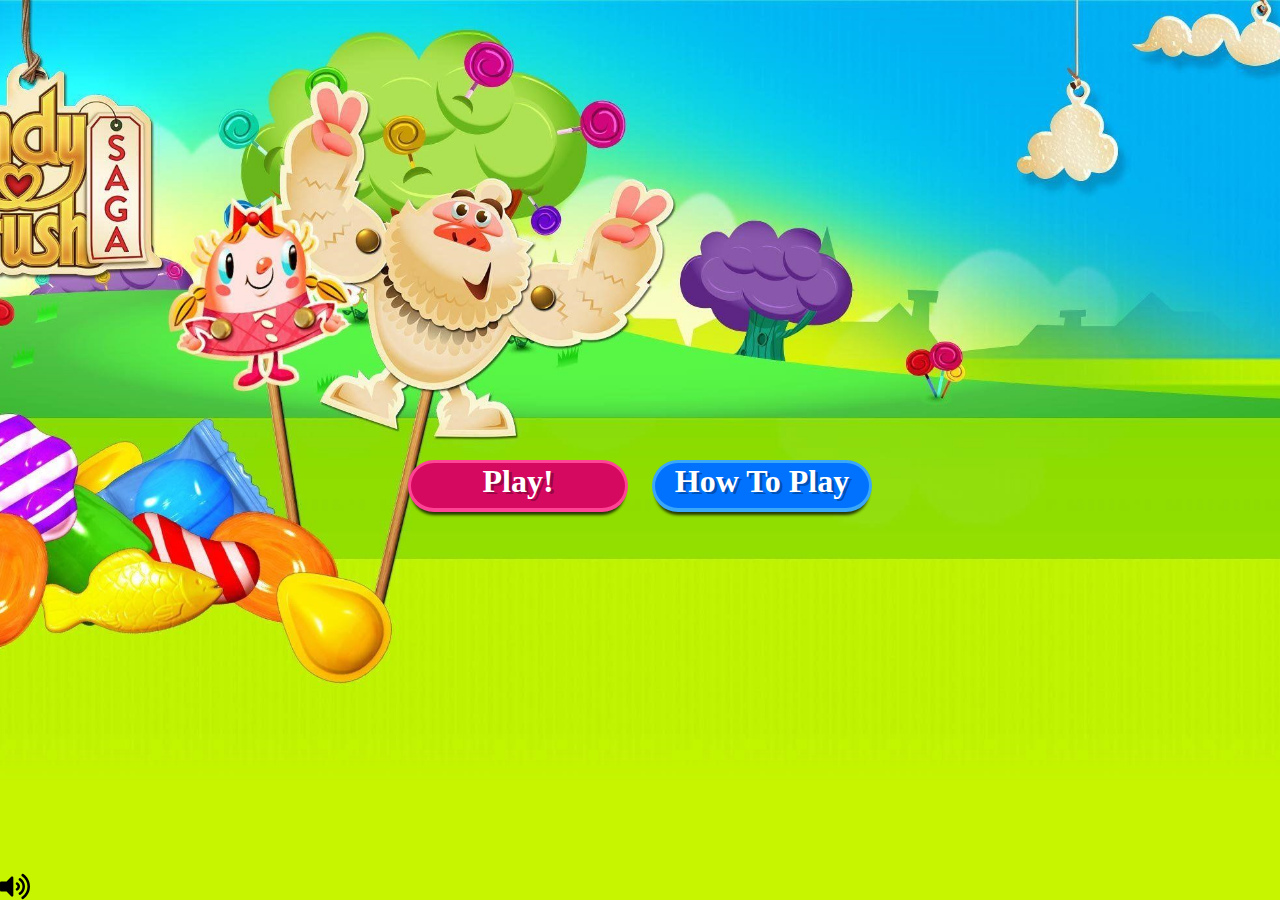
<file: final candy crush/candycrushfinal/index.html>
<!DOCTYPE html>
<html lang="en">

<head>
    <title>Candycrush game</title>
    <meta charset="UTF-8">
    <meta http-equiv="X-UA-Compatible" content="IE=edge">
    <meta name="viewport" content="width=device-width, initial-scale=1.0">
    <link href="./css/mainmenu.css" rel="stylesheet">



</head>

<body>
    <div class="wrapper">
        <div class="buttons">
            <button id="button1" class="candy" onclick="window.location.href='./html/level1.html'">Play!</button>
            <button id="button2" class="candy" onclick=""> How To Play </button>
        </div>
        <!--Creates the popup body-->
        <div class="popup-overlay">
            <!--Creates the popup content-->

            <div class="popup-content">
                <h2 class="h2">Instructions:</h2>
                <p class="text"> Touch a candy and swipe it with your finger.Match 3 or more candies of the same color
                    to clear them and gain points to meet the target.</p>

                <p class="text">Like this:</p>
                <div>
                    <img src="./images/new.jfif" alt="new">
                </div>

                <!--popup's close button-->
                <button class="close" id="button3" onclick="">Close</button>
            </div>
        </div>
    </div>

    <audio id="audioFile" controls loop hidden>
        <source src="./sound/CandyCrushLoop5.mp3" type="audio/mpeg">
    </audio>

    <a class='musicOff' href="#!"><img src="./images/volume-off.svg" id="myImg" alt="speaker"></a>



    <script src="https://code.jquery.com/jquery-3.6.0.min.js"></script>
    <script src="./javascript/index.js"></script>



</body>

</html>
</file>
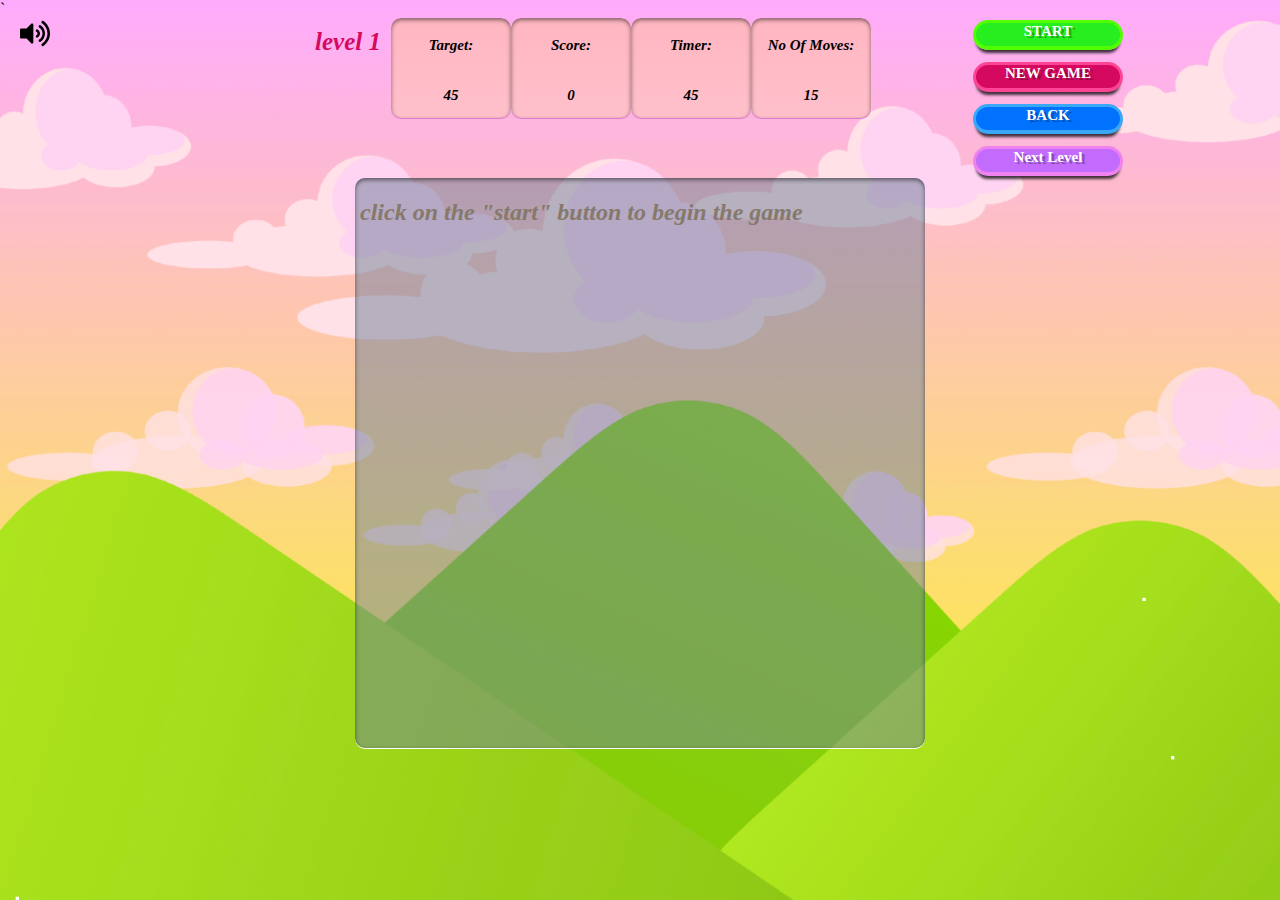
<file: final candy crush/candycrushfinal/html/level1.html>
<!DOCTYPE html>
<html lang="en">

<head>
    <title>candycrush level1</title>
    <meta charset="UTF-8">
    <link href="../css/candycrush.css" rel="stylesheet">
</head>

<body>
    `


    <!--Main Menu-->
    <div class="container">
        <div class="bar">
            <h1 class="level">level 1</h1>
            <div class="target-board">
                <h3>Target:</h3>
                <h1 id="target"><span>45</span></h1>
            </div>

            <div class="score-board">
                <h3>Score:</h3>
                <h1 id="score"><span>0</span></h1>
            </div>

            <div class="time-board">
                <h3>Timer:</h3>
                <h1 id="time-left"><span>45</span></h1>
            </div>

            <div class="moves">
                <h3>No Of Moves:</h3>
                <H1 ID="noOfMoves"><span>15</span></H1>
            </div>
        </div>

        <div class="button">
            <div>
                <button id="start-button" class="candy">START</button>
            </div>

            <div>
                <button id="new-game" class="candy">NEW GAME</button>
            </div>

            <div>
                <button id="back-button" class="candy" onclick="window.location.href='../index.html'">BACK</button>
            </div>
            <div>
                <button id="next-level" class="candy" disabled="disabled">Next Level</button>
            </div>
        </div>



    </div>



    <div class="winner">
        <span class="helper"></span>
        <div>
            <div class="popupCloseButton">&times;</div>
            <p>congratulation!! you've won<br />click on the "next level button" to proceed.</p>
            <img src="../images/winner.png" alt="winner">
        </div>
    </div>
    <div class="loser">
        <span class="helper"></span>
        <div>
            <div class="popupCloseButton">&times;</div>
            <p>opps times up!! try again<br />click on the "new game" button to try again.</p>
            <img src="../images/gameover.jpg" alt="loser">
        </div>
    </div>

    <div class="parent">
        <div class="grid">
            <h1 class="clickOnStart">click on the "start" button to begin the game</h1>

        </div>
    </div>
    <audio id="audioFile" controls loop hidden>
        <source src="../sound/CandyCrushLoop5.mp3" type="audio/mpeg">
    </audio>

    <a class='musicOff' href="#!"><img src="../images/volume-off.svg" id="myImg" alt="speaker"></a>

    <Script src="https://code.jquery.com/jquery-3.6.0.min.js"></Script>

    <script src="../javascript/candycrush.js"></script>
</body>

</html>
</file>
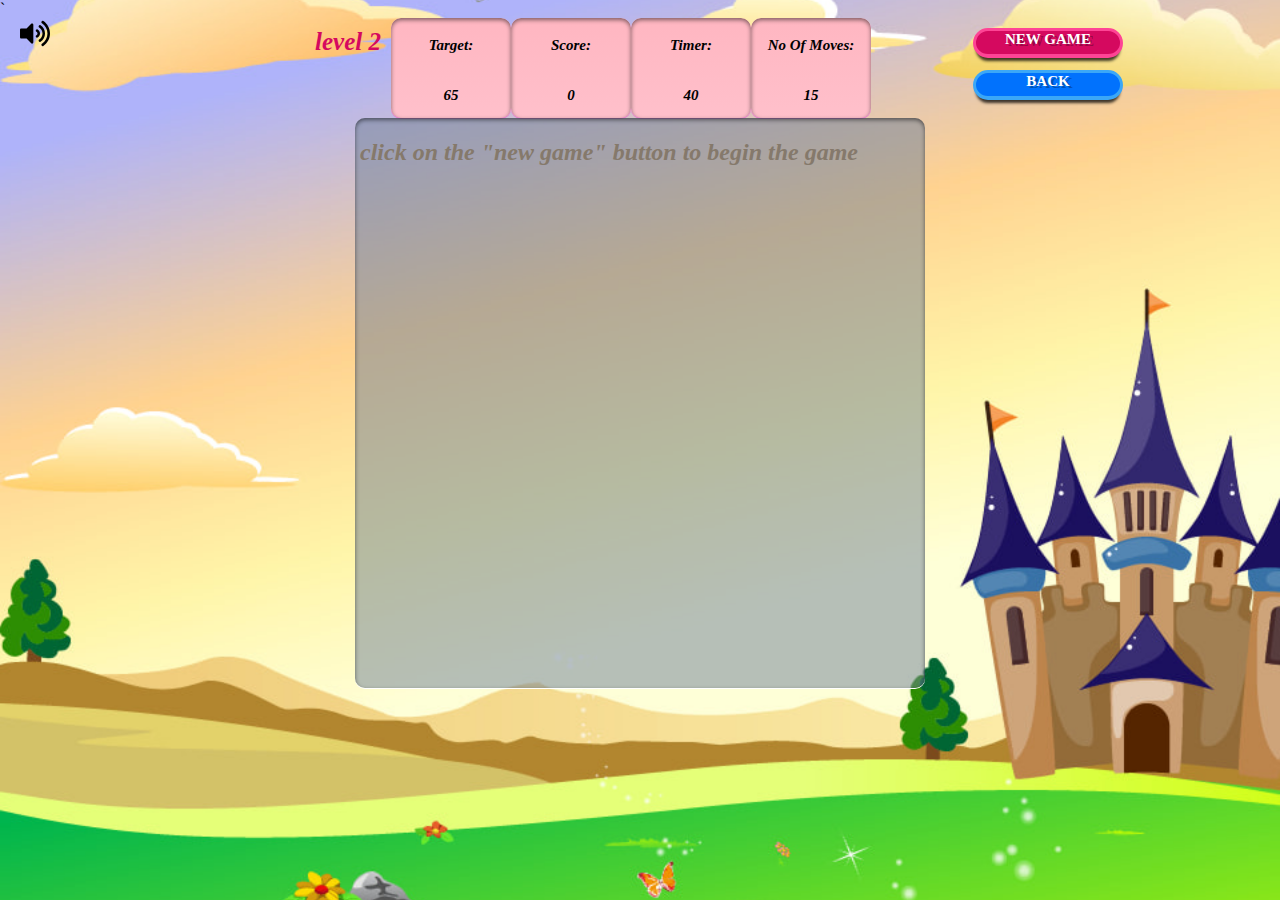
<file: final candy crush/candycrushfinal/html/level2.html>
<!DOCTYPE html>
<html lang="en">

<head>
    <meta charset="UTF-8">
    <title>Candy crush level2</title>
    <link href="../css/candycrush.css" rel="stylesheet">
    <link href="../css/level2.css" rel="stylesheet">
</head>

<body>
    `






    <!--Main Menu-->
    <div class="container">
        <div class="bar">
            <h1 class="level">level 2</h1>
            <div class="target-board">
                <h3>Target:</h3>
                <h1 id="target"><span>65</span></h1>
            </div>

            <div class="score-board">
                <h3>Score:</h3>
                <h1 id="score"><span>0</span></h1>
            </div>

            <div class="time-board">
                <h3>Timer:</h3>
                <h1 id="time-left"><span>40</span></h1>
            </div>

            <div class="moves">
                <h3>No Of Moves:</h3>
                <H1 ID="noOfMoves"><span>15</span></H1>
            </div>
        </div>

        <div class="button">


            <div>
                <button id="new-game" class="candy">NEW GAME</button>
            </div>

            <div>
                <button id="back-button" class="candy" onclick="window.location.href='../index.html'">BACK</button>
            </div>
        </div>



    </div>

    <div class="winner">
        <span class="helper"></span>
        <div>
            <div class="popupCloseButton">&times;</div>
            <p>congratulation!! you've won<br />click on the "next level button" to proceed.</p>
            <img src="../images/winner.png" alt="winner">
        </div>
    </div>
    <div class="loser">
        <span class="helper"></span>
        <div>
            <div class="popupCloseButton">&times;</div>
            <p>opps times up!! try again<br />click on the "new game" button to try again.</p>
            <img src="../images/gameover.jpg" alt="loser">
        </div>
    </div>




    <div class="parent">
        <div class="grid">
            <h1 class="clickOnStart">click on the "new game" button to begin the game</h1>

        </div>
    </div>
    <audio id="audioFile" controls loop hidden>
        <source src="../sound/CandyCrushLoop5.mp3" type="audio/mpeg">
    </audio>

    <a class='musicOff' href="#!"><img src="../images/volume-off.svg" alt="speaker" id="myImg"></a>

    <Script src="https://code.jquery.com/jquery-3.6.0.min.js"></Script>

    <script src="../javascript/level2.js"></script>
</body>

</html>
</file>
<file: final candy crush/candycrushfinal/css/mainmenu.css>
body {
    background: url("../images/candy.jpg") no-repeat center center fixed;
    background-size: cover;
    position: absolute;
    margin: 0;
    height: 100%;
    width: 100%;
}

.wrapper {
    display: flex;
    flex-flow: column wrap;
    align-items: center;
    justify-content: center;
    height: 100%;
}

#button1 {
    border-color: #FE4495;
    background-color: #d5095f;
}

#button2 {
    border-color: #3BA7F7;
    background-color: #0172FD;
}

.candy {
    position: relative;
    margin: 10px;
    padding: 0 6px 8px;
    font-family: 'Pacifico', cursive;
    box-sizing: border-box;
    min-width: 220px;
    font-weight: bold;
    font-size: 32px;
    color: #fff;
    z-index: 1;
    cursor: pointer;
    outline: none;
    overflow: hidden;
    border-style: solid;
    border-width: 3px 3px 4px;
    text-shadow: 3px 2px 0 rgba(0, 0, 0, .3);
    border-radius: 40px;
    box-shadow: 0 6px 3px -3px rgba(0, 0, 0, .75);
    transition: all 25s cubic-bezier(1, -0.4, 0, 1.4);
    animation: bounce 4s ease-out 0s infinite normal both;
}

@keyframes bounce {
    2%,
    6% {
        transform: rotate(-5deg);
    }
    4%,
    8% {
        transform: rotate(5deg);
    }
    0%,
    10% {
        transform: inherit;
    }
}

;
@keyframes bounce {
    2%,
    6% {
        transform: rotate(-5deg) scale(.8);
    }
    4%,
    8% {
        transform: rotate(5deg) scale(.8);
    }
    0%,
    10% {
        transform: scale(.8);
    }
}

.candy:hover,
.candy:focus {
    transform: scale(.8);
    filter: brightness(66%);
    animation: bouncemin 4s ease-out 0s infinite normal both;
}

.candy:before,
.candy:after {
    content: '';
    position: absolute;
    top: 0;
    left: 0;
    z-index: -1;
}

.candy:before {
    height: 60%;
    width: 100%;
    border-radius: 0 0 25% 25%;
    background: linear rgba(255, 255, 255, .6), rgba(255, 255, 255, .2) 20%;
}

 :after {
    width: 9px;
    height: 18px;
    margin: 4px 0 0 16px;
    
    border-radius: 50%;
    transform: rotate(50deg);
}

.popup-overlay {
    visibility: hidden;
    z-index: 2;
}

.popup-content {
    visibility: hidden;
}

.popup-overlay.active {
    visibility: visible;
}

.popup-content.active {
    visibility: visible;
    background-color: pink;
    height: 400px;
    width: 400px;
    border: 4mm ridge #ff00b3;
    font-family: Georgia, 'Times New Roman', Times, serif;
}

.text {
    text-align: center;
}

.h2 {
    text-align: center;
}

div>div>div>div>img {
    margin: 0 auto;
    display: block;
}

.close {
    border-color: #FE4495;
    background-color: #d5095f;
    margin: 0 auto;
    display: block;
    margin-top: 50px;
    min-width: 150px;
    font-weight: bold;
    font-size: 25px;
    color: white;
    cursor: pointer;
    outline: none;
    overflow: hidden;
    border-style: solid;
    border-width: 3px 3px 4px;
    border-color: #FE4495;
    background-color: #d5095f;
    margin: 0 auto;
    display: block;
    margin-top: 50px;
}

.buttons {
    position: absolute;
    top: 50%;
}

#myImg {
    position: absolute;
    bottom: 0%;
    left: 0%;
    width:30px;
}
</file>
<file: final candy crush/candycrushfinal/css/candycrush.css>
html,
    body {
        background: url("../images/candycrushbg.png") no-repeat center center fixed;
        background-size: cover;
        position: absolute;
        overflow-x: hidden;
        width: 100%;
        height: 100%;
        padding: 0;
        margin: 0;
    }
    
    .grid {
        height: 560px;
        min-width: 560px;
        max-width: 560px;
        display: flex;
        flex-wrap: wrap;
        background-color: rgba(109, 127, 151, 0.5);
        padding: 5px;
        border-radius: 10px;
        box-shadow: 0 2px 4px rgba(0, 0, 0, 0.5) inset, 0 1px 0 #fff;
        color: #85796b;
        cursor: pointer;
    }
    
    .parent {
        display: flex;
        justify-content: center;
        align-items: center;
    }
    
    .grid div {
        height: 70px;
        width: 70px;
        animation: shake 0.5s;
        animation-iteration-count: infinite;
    }
    /* @keyframes shake {
    0% {
        transform: translate(1px, 1px) rotate(0deg);
    }
    10% {
        transform: translate(-1px, -2px) rotate(-1deg);
    }
    20% {
        transform: translate(-3px, 0px) rotate(1deg);
    }
    30% {
        transform: translate(3px, 2px) rotate(0deg);
    }
    40% {
        transform: translate(1px, -1px) rotate(1deg);
    }
    50% {
        transform: translate(-1px, 2px) rotate(-1deg);
    }
    60% {
        transform: translate(-3px, 1px) rotate(0deg);
    }
    70% {
        transform: translate(3px, 1px) rotate(-1deg);
    }
    80% {
        transform: translate(-1px, -1px) rotate(1deg);
    }
    90% {
        transform: translate(1px, 2px) rotate(0deg);
    }
    100% {
        transform: translate(1px, -2px) rotate(-1deg);
    }
} */
    .grid h1{
        font-size:x-large;
    }
    .container {
        display: flex;
        flex-direction: row;
        justify-content: center;
   
        border-radius: 10px;
        color: #f2f2f2;
        text-align: center;
  
        text-decoration: none;
        font-size: 17px;
        box-sizing: border-box;
    }
    
    .bar {
      
        display: flex;
        flex-direction: row;
        margin-left:150px;
        

      
       
    }
    
    .score-board,
    .target-board,
    .time-board,
    .moves {
        background-color: #ffc0cb;
        border-radius: 10px;
        display: flex;
        flex-direction: column;
        justify-content: space-around;
        align-items: center;
        text-align: center;
        background-image: linear-gradient(#FFB6C1, #FFC0CB);
        box-shadow: 0 2px 4px rgb(0 0 0 / 50%) inset, 0 1px 0 rgb(228, 122, 205);
        color: black;
        font-family: 'Pacifico', cursive;
        min-width: 120px;
        height:100px;
        text-align: center;
        font-size: 10px;
    }
    
    #moves,
    #time-left,
    h3,
    h1 {
        font-style: oblique 90deg;
        font-size: 15px;
    }
    
    .candy {
        position: relative;
        margin: 2px;
        padding: 0 6px 8px;
        font-family: 'Pacifico', cursive;
        box-sizing: border-box;
        min-width: 150px;
        height: 30px;
        font-weight: bold;
        font-size: 15px;
        color: #fff;
        cursor: pointer;
        outline: none;
        border-style: solid;
        border-width: 3px 3px 4px;
        text-shadow: 3px 2px 0 rgba(0, 0, 0, .3);
        border-radius: 40px;
        box-shadow: 0 6px 3px -3px rgba(0, 0, 0, .75);
        transition: all 25s cubic-bezier(1, -0.4, 0, 1.4);
        animation: bounce 4s ease-out 0s infinite normal both;
    }
    
    @keyframes bounce {
        2%,
        6% {
            transform: rotate(-5deg);
        }
        4%,
        8% {
            transform: rotate(5deg);
        }
        0%,
        10% {
            transform: inherit;
        }
    }
    
    ;
    @keyframes bounce {
        2%,
        6% {
            transform: rotate(-5deg) scale(.8);
        }
        4%,
        8% {
            transform: rotate(5deg) scale(.8);
        }
        0%,
        10% {
            transform: scale(.8);
        }
    }
    
    #start-button {
        border-color: rgb(81, 255, 0);
        background-color: #11f509e7;
    }
    
    #new-game {
        border-color: #FE4495;
        background-color: #d5095f;
        margin-top: 10px;
    }
    
    #back-button {
        border-color: #3BA7F7;
        background-color: #0172FD;
        margin-top: 10px;
        margin-bottom: 10px;
    }
    
    .candy:hover,
    .candy:focus {
        transform: scale(.8);
        filter: brightness(66%);
        animation: bouncemin 4s ease-out 0s infinite normal both;
    }
    
    .candy:before,
    .candy:after {
        content: '';
        position: absolute;
        top: 0;
        left: 0;
    }
    
    .candy:before {
        height: 40%;
        width: 100%;
        border-radius: 0 0 25% 25%;
        
    }
    
     :after {
        width: 9px;
        height: 18px;
        margin: 4px 0 0 16px;
        
        border-radius: 50%;
        transform: rotate(50deg);
    }
    
    .button {
        margin-left: 60px;
        padding-left: 40px;
    }
    .level{
        margin:10px;
        color:#d5095f;
        font-size: 25px;
   
      
    }
    #next-level{
        background-color: rgb(194, 107, 252);
        border-color: violet;
    }
  .winner,.loser{
        background:rgba(0,0,0,.4);
        cursor:pointer;
        display:none;
        height:100%;
        position:fixed;
        text-align:center;
        top:0;
        width:100%;
        z-index:10000;
     
    }
    .winner .helper,.loser .helper{
        display:inline-block;
        height:100%;
        vertical-align:middle;
    }
    .winner > div,.loser >div {
        background-color:pink;
        box-shadow: 10px 10px 60px rgb(232, 143, 240);
        display: inline-block;
    
        max-width: 551px;
        min-height: 100px;
        vertical-align: middle;
        width: 40%;
        height:30% ;
        position: relative;
        border-radius: 8px;
        padding: 15px 5%;
        border:solid 10px #FE4495;
    }
    .popupCloseButton {
        background-color: #fff;
        border: 3px solid #999;
        border-radius: 50px;
        cursor: pointer;
        display: inline-block;
        font-family: arial;
        font-weight: bold;
        position: absolute;
        top: -20px;
        right: -20px;
        font-size: 25px;
        line-height: 30px;
        width: 30px;
        height: 30px;
        text-align: center;
    }
    .popupCloseButton:hover {
        background-color: rgb(19, 18, 18);
    }
    .winner p ,.loser p{
        font-family: Bradley Hand, cursive;
        font-weight: 500;
        font-variant: small-caps;
    }
    .winner img, .loser img{
        width: 30%;
        height: 50%;
    }
    
      #myImg{
          position:absolute;
          top:0%;
          margin:20px;
          width:30px;
         
      }
</file>
<file: final candy crush/candycrushfinal/css/level2.css>
html,
body {
    background: url("../images/candybg.jpg") no-repeat center center fixed;
    background-size: cover;
    position: absolute;
    overflow-x: hidden;
    width: 100%;
    height: 100%;
    padding: 0;
    margin: 0;
}
#myImg{
    position:absolute;
    top:0%;
    margin:20px;
    width:30px;
   
}
</file>
